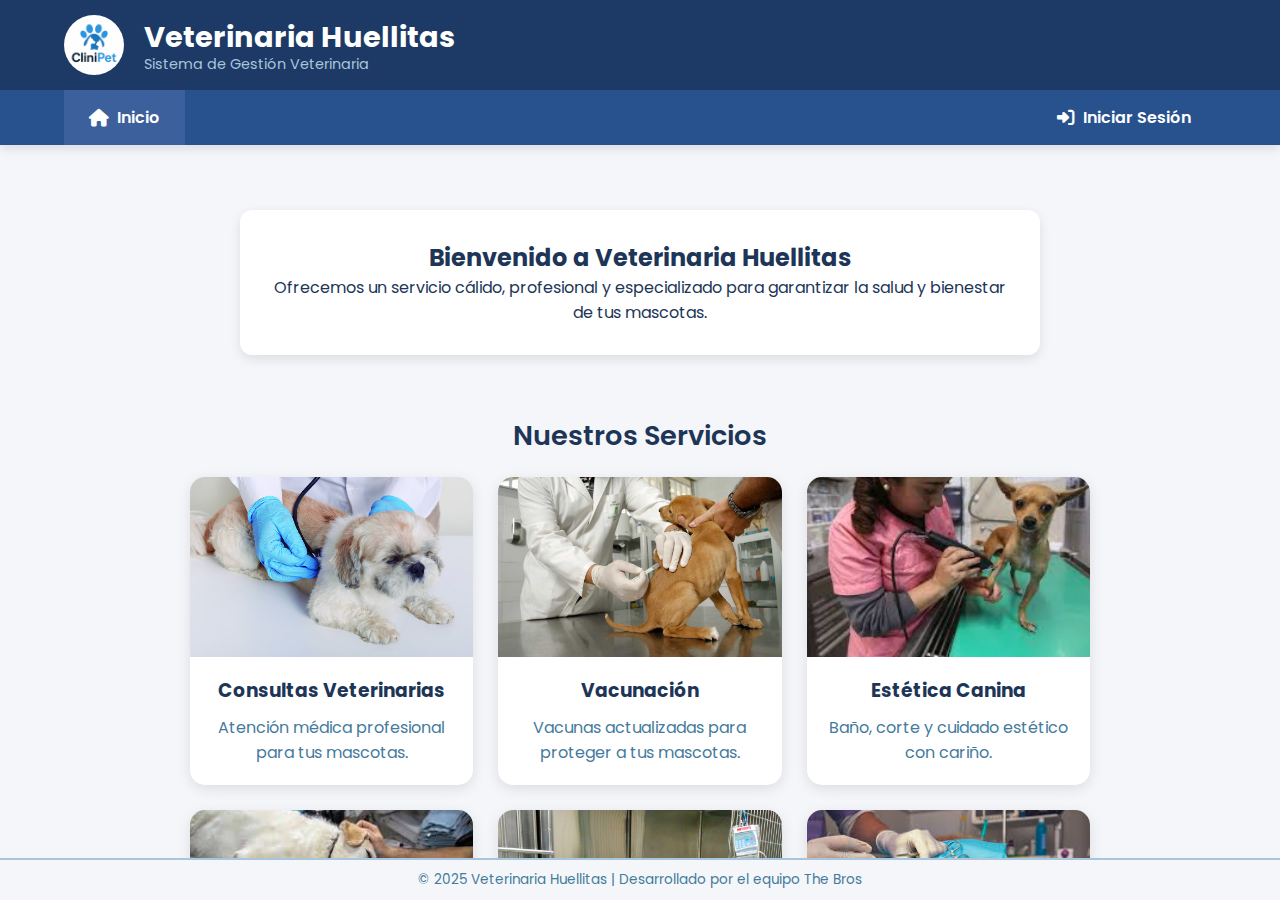
<file: index.html>
<!DOCTYPE html>
<html lang="es">
<head>
    <meta charset="UTF-8">
    <meta name="viewport" content="width=device-width, initial-scale=1.0">
    <title>Veterinaria Huellitas - Bienvenida</title>
    <link href="https://fonts.googleapis.com/css2?family=Poppins:wght@400;600&display=swap" rel="stylesheet">
    <link rel="stylesheet" href="https://cdnjs.cloudflare.com/ajax/libs/font-awesome/6.5.0/css/all.min.css">
    <link rel="icon" href="imagenes/logo.png" type="image/x-icon">
    <link rel="stylesheet" href="estilos/estilos.css">
</head>
<body>

    <div class="top-bar-container">
        <header class="header">
            <div class="header-box">
                <img src="imagenes/logo.png" alt="Logo Veterinaria" class="logo">
                <div class="titles">
                    <h1>Veterinaria Huellitas</h1>
                    <p class="subtitulo">Sistema de Gestión Veterinaria</p>
                </div>
            </div>
        </header>

        <nav class="navbar">
            <div class="nav-links-wrapper">
                <a href="#" id="btnInicio" class="nav-link active"><i class="fas fa-home"></i> Inicio</a>
                <a href="#" id="btnLogin" class="nav-link nav-right-align"><i class="fas fa-sign-in-alt"></i> Iniciar Sesión</a>
            </div>
        </nav>
    </div>

    <main class="main-content">

        <!-- INICIO -->
        <section id="inicioContent" class="content-section active">

            <div class="banner-home">
                <img src="imagenes/banner2.png" class="banner-home-img">
            </div>

            <div class="welcome-box fade-in">
                <h2>Bienvenido a Veterinaria Huellitas</h2>
                <p>Ofrecemos un servicio cálido, profesional y especializado para garantizar la salud y bienestar de tus mascotas.</p>
            </div>

            <h2 class="section-title">Nuestros Servicios</h2>

            <div class="service-cards">

                <div class="service-card fade-in">
                    <img src="imagenes/servicio1.jpg" class="service-img">
                    <h3>Consultas Veterinarias</h3>
                    <p>Atención médica profesional para tus mascotas.</p>
                </div>

                <div class="service-card fade-in">
                    <img src="imagenes/servicio2.jpeg" class="service-img">
                    <h3>Vacunación</h3>
                    <p>Vacunas actualizadas para proteger a tus mascotas.</p>
                </div>

                <div class="service-card fade-in">
                    <img src="imagenes/servicio3.jpeg" class="service-img">
                    <h3>Estética Canina</h3>
                    <p>Baño, corte y cuidado estético con cariño.</p>
                </div>

                <div class="service-card fade-in">
                    <img src="imagenes/servicio4ç.jpeg" class="service-img">
                    <h3>Urgencias 24/7</h3>
                    <p>Atención inmediata para emergencias.</p>
                </div>

                <div class="service-card fade-in">
                    <img src="imagenes/servicio5.jpg" class="service-img">
                    <h3>Hospitalización</h3>
                    <p>Monitoreo y cuidado especializado para mascotas en recuperación.</p>
                </div>

                <div class="service-card fade-in">
                    <img src="imagenes/servcio6.jpeg" class="service-img">
                    <h3>Cirugías Veterinarias</h3>
                    <p>Equipo profesional para procedimientos quirúrgicos seguros.</p>
                </div>
            </div>

            <h2 class="section-title">Contáctanos</h2>

            <div class="contact-box fade-in">
                <p><i class="fas fa-phone"></i> Teléfono: <strong>+52 55 7560 6106</strong></p>
                <p><i class="fas fa-map-marker-alt"></i> Dirección: Calle El Clavelero 73, Benito Juarez 57000, Ciudad Nezahualcoyotl. Estado de Mexico.</p>
            </div><br><br>

        </section> <br><br>

        <!-- LOGIN -->
        <section id="loginContent" class="content-section" style="display:none;">
            <div class="bienvenida login-card">
                <h2>Acceso al Sistema</h2>
                <p>Selecciona tu rol:</p>
                <div class="roles">
                    <button class="role-btn" onclick="seleccionarRol('admin')">Administrador</button>
                    <button class="role-btn" onclick="seleccionarRol('recepcionista')">Recepcionista</button>
                    <button class="role-btn" onclick="seleccionarRol('farmaceutico')">Farmacéutico</button>
                    <button class="role-btn" onclick="seleccionarRol('veterinario')">Veterinario</button>
                </div>
            </div>
        </section>
    </main>
    <footer class="footer">
        <p>&copy; 2025 Veterinaria Huellitas | Desarrollado por el equipo The Bros</p>
    </footer>

    <script>
        const inicioBtn = document.getElementById('btnInicio');
        const loginBtn = document.getElementById('btnLogin');
        const inicioSection = document.getElementById('inicioContent');
        const loginSection = document.getElementById('loginContent');

        function setActiveLink(active, inactive){
            active.classList.add("active");
            inactive.classList.remove("active");
        }

        inicioBtn.onclick = (e)=>{
            e.preventDefault();
            inicioSection.style.display = "block";
            loginSection.style.display = "none";
            setActiveLink(inicioBtn, loginBtn);
        };

        loginBtn.onclick = (e)=>{
            e.preventDefault();
            inicioSection.style.display = "none";
            loginSection.style.display = "flex";
            setActiveLink(loginBtn, inicioBtn);
        };

        function seleccionarRol(rol){
            localStorage.setItem("rolSeleccionado", rol);
            window.location.href = "vista/login.html";
        }

        const fadeElements = document.querySelectorAll(".fade-in");
        const observer = new IntersectionObserver((entries)=>{
            entries.forEach((entry)=>{
                if(entry.isIntersecting){
                    entry.target.classList.add("visible");
                }
            });
        }, {threshold: 0.2});
        fadeElements.forEach(el => observer.observe(el));
    </script>
</body>
</html>
</file>
<file: estilos/estilos.css>
* {
    margin: 0;
    padding: 0;
    box-sizing: border-box;
    font-family: "Poppins", sans-serif;
}

html, body {
    height: 100%;
    color: #1d3557;
}

body {
    display: flex;
    flex-direction: column;
    background-color: #f4f6f9;
}

.top-bar-container {
    flex-shrink: 0;
    box-shadow: 0 4px 10px rgba(0, 0, 0, 0.1);
}

.header {
    background-color: #1d3a66; 
    color: white;
    padding: 15px 5%; 
}

.header-box {
    display: flex;
    align-items: center;
    max-width: 1200px;
    margin: 0 auto;
}

.header-box .logo {
    width: 60px;
    height: 60px;
    border-radius: 50%;
    margin-right: 20px;
    object-fit: cover;
}

.header-box h1 {
    font-size: 1.8rem;
    margin: 0;
}

.header-box .subtitulo {
    font-size: 0.9rem;
    color: #a8c5dc;
    margin-top: -5px;
}

.navbar {
    background-color: #28528d; 
    padding: 0 5%;
}

.nav-links-wrapper {
    display: flex;
    justify-content: space-between;
    align-items: center;
    max-width: 1200px;
    margin: 0 auto;
}

.nav-link {
    color: white;
    text-decoration: none;
    padding: 15px 25px;
    font-weight: 600;
    transition: background-color 0.3s;
    font-size: 1rem;
    display: flex;
    align-items: center;
}

.nav-link i {
    margin-right: 8px;
    font-size: 1.1rem;
}

.nav-link:hover,
.nav-link.active {
    background-color: #3b609c; 
}

.main-content {
    flex: 1;
    overflow-y: auto;
    padding: 30px;
    display: flex; 
    justify-content: center;
}

.content-section {
    width: 100%;
    max-width: 900px;
    display: flex;
    flex-direction: column;
    align-items: center;
}

.banner {
    position: relative;
    width: 100%;
    height: 400px;
    border-radius: 15px;
    overflow: hidden;
    box-shadow: 0 4px 15px rgba(0, 0, 0, 0.1);
}

.banner-img {
    width: 100%;
    height: 100%;
    object-fit: cover;
    display: block;
}

.banner-overlay {
    position: absolute;
    top: 0;
    left: 0;
    width: 100%;
    height: 100%;
    background: rgba(30, 115, 182, 0.6);
    display: flex;
    justify-content: center;
    align-items: center;
    text-align: center;
    padding: 10px;
}

.banner-overlay h3 {
    color: white;
    font-size: 2rem;
    margin: 0;
}

.bienvenida {
    background: white;
    padding: 30px 40px;
    border-radius: 15px;
    box-shadow: 0 5px 20px rgba(0, 0, 0, 0.1);
    max-width: 600px;
    margin-top: 30px;
    text-align: center;
    width: 100%;
}

.bienvenida h2 {
    color: #1d3557;
    margin-bottom: 10px;
}

.bienvenida p {
    color: #457b9d;
    margin-bottom: 15px;
    font-size: 1.05rem;
}

.frase {
    font-style: italic;
    font-weight: 600;
    color: #1e73b6 !important;
}

.login-card {
    display: flex;
    flex-direction: column;
    align-items: center;
}

.roles {
    display: flex;
    flex-direction: column;
    gap: 12px;
    margin-top: 20px;
    width: 100%;
    max-width: 300px;
}

.role-btn {
    background-color: #1e73b6;
    border: none;
    color: white;
    padding: 12px;
    border-radius: 10px;
    font-size: 1rem;
    cursor: pointer;
    transition: all 0.3s;
}

.role-btn:hover {
    background-color: #28528d;
    transform: scale(1.02);
}

.footer {
    text-align: center;
    padding: 10px;
    font-size: 0.85rem;
    color: #457b9d;
    border-top: 2px solid #a8c5dc;
    background-color: #f4f6f9;
    flex-shrink: 0;
}

@media (max-width: 768px) {
    .header-box {
        flex-direction: column;
        text-align: center;
    }
    .header-box .logo {
        margin: 0 auto 10px;
    }
    .header-box h1 {
        font-size: 1.5rem;
    }
    .header-box .subtitulo {
        font-size: 0.8rem;
    }

    .nav-link {
        padding: 12px 15px;
        font-size: 0.9rem;
    }
    .nav-link i {
        margin-right: 5px;
    }
    .banner-overlay h3 {
        font-size: 1.5rem;
    }
}
.banner-home {
    width: 100%;
    height: 380px;
    position: relative;
    border-radius: 15px;
    overflow: hidden;
    margin-bottom: 30px;
    box-shadow: 0 5px 20px rgba(0,0,0,0.15);
}

.banner-home-img {
    width: 100%;
    height: 100%;
    object-fit: cover;
}

.banner-home-text {
    position: absolute;
    bottom: 20px;
    left: 25px;
    color: white;
    background: rgba(0,0,0,0.45);
    padding: 10px 20px;
    border-radius: 8px;
    font-size: 1.5rem;
}

.welcome-box {
    background: white;
    padding: 30px;
    border-radius: 12px;
    max-width: 800px;
    text-align: center;
    box-shadow: 0 4px 12px rgba(0,0,0,0.1);
    margin-bottom: 40px;
}

.section-title {
    margin: 20px 0;
    text-align: center;
    color: #1d3557;
    font-size: 1.7rem;
    font-weight: 600;
}

.service-cards {
    display: grid;
    gap: 25px;
    grid-template-columns: repeat(auto-fit, minmax(250px, 1fr));
    width: 100%;
}

.service-card {
    background: white;
    border-radius: 15px;
    box-shadow: 0 4px 14px rgba(0,0,0,0.1);
    overflow: hidden;
    text-align: center;
    transition: 0.3s;
}

.service-img {
    width: 100%;
    height: 180px;
    object-fit: cover;
}

.service-card h3 {
    margin-top: 12px;
    color: #1d3557;
}

.service-card p {
    padding: 10px 15px 20px;
    color: #457b9d;
}

.service-card:hover {
    transform: scale(1.03);
}

.contact-box {
    background: white;
    padding: 25px;
    border-radius: 12px;
    max-width: 700px;
    margin: 20px auto;
    box-shadow: 0 4px 14px rgba(0,0,0,0.1);
    text-align: center;
}

.contact-btn {
    background: #1e73b6;
    color: white;
    border: none;
    padding: 12px 18px;
    border-radius: 10px;
    cursor: pointer;
    margin-top: 10px;
    transition: 0.3s;
    font-size: 1rem;
}

.contact-btn:hover {
    background: #28528d;
}

.fade-in {
    opacity: 0;
    transform: translateY(25px);
    transition: 0.8s ease;
}

.fade-in.visible {
    opacity: 1;
    transform: translateY(0);
}

.banner-home {
    width: 100%;
    height: 400px;
    position: relative;
    border-radius: 15px;
    overflow: hidden;
    margin-bottom: 35px;
    box-shadow: 0 5px 18px rgba(0,0,0,0.18);
}

.banner-home-img {
    width: 100%;
    height: 100%;
    object-fit: cover;
    display: block;
}
</file>
